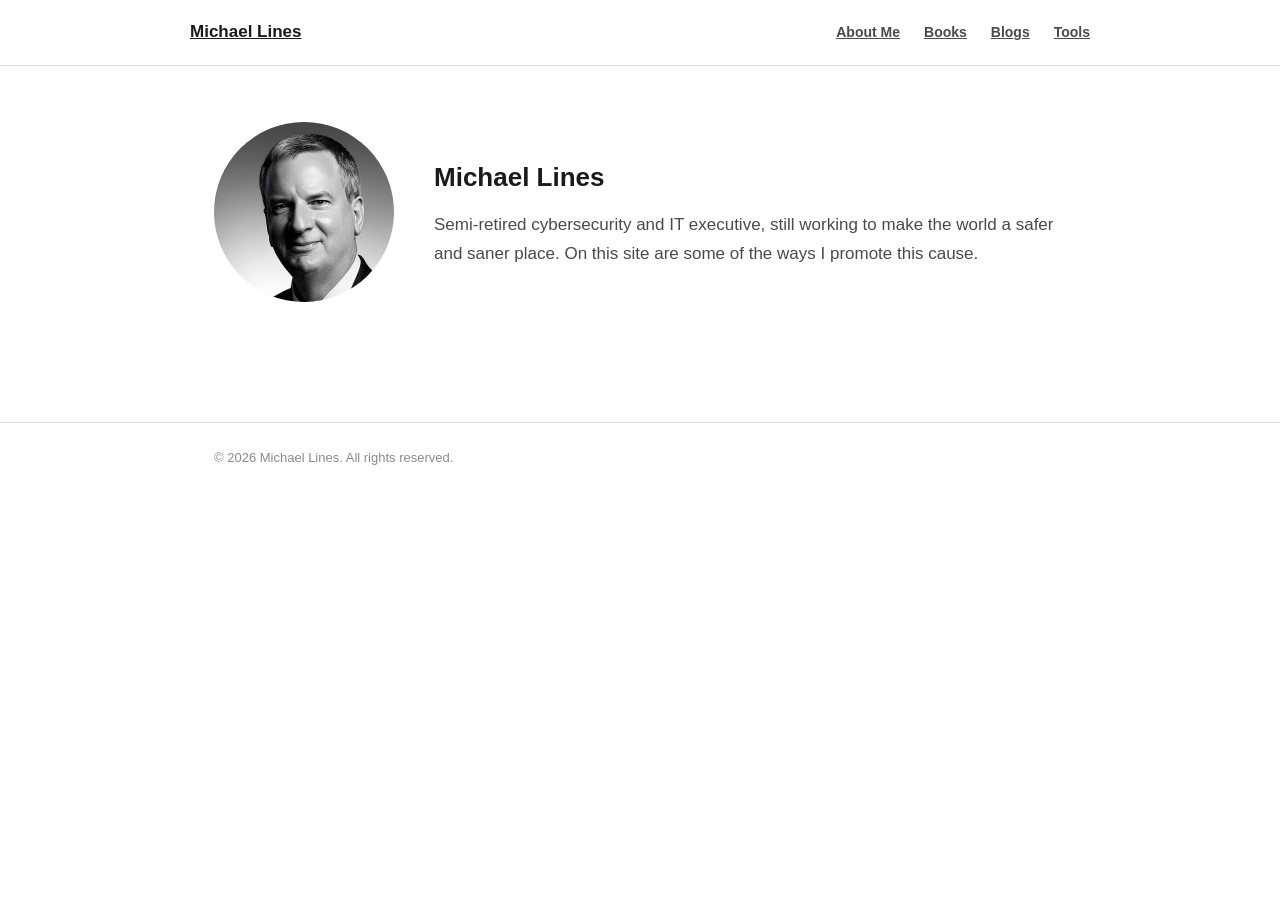
<file: index.html>
<!DOCTYPE html>
<html lang="en">
<head>
  <meta charset="UTF-8">
  <meta name="viewport" content="width=device-width, initial-scale=1.0">
  <title>Michael Lines</title>
  <meta name="description" content="Michael Lines — retired global CISO, author, and advisor on cyber risk and governance.">
  <link rel="stylesheet" href="css/style.css">
</head>
<body>

  <header class="toolbar">
    <div class="container toolbar-inner">
      <a class="toolbar-name" href="index.html"><u><b>Michael Lines</b></u></a>
      <nav class="toolbar-nav">
        <a href="about.html"><u><b>About Me</b></u></a>
        <a href="books.html"><u><b>Books</b></u></a>
        <a href="blogs.html"><u><b>Blogs</b></u></a>
        <a href="tools.html"><u><b>Tools</b></u></a>
      </nav>
    </div>
  </header>

  <main class="container">
    <section class="hero">
      <img class="hero-photo" src="images/headshot.jpg" alt="Photo of Michael Lines">
      <div class="hero-content">
        <h1>Michael Lines</h1>
        <p>Semi-retired cybersecurity and IT executive, still working to make the world a safer and saner place. On this site are some of the ways I promote this cause.</p>
      </div>
    </section>
  </main>

  <footer>
    <div class="container">
      &copy; 2026 Michael Lines. All rights reserved.
    </div>
  </footer>


<!-- Default Statcounter code for My Portfolio Website https://michaellines.fyi
-->
<script type="text/javascript">
var sc_project=13340853; 
var sc_invisible=1; 
var sc_security="632c5015"; 
</script>
<script type="text/javascript"
src="https://www.statcounter.com/counter/counter.js" async></script>
<noscript><div class="statcounter"><a title="Web Analytics Made Easy -
Statcounter" href="https://statcounter.com/" target="_blank"><img
class="statcounter" src="https://c.statcounter.com/13340853/0/632c5015/1/"
alt="Web Analytics Made Easy - Statcounter"
referrerPolicy="no-referrer-when-downgrade"></a></div></noscript>
<!-- End of Statcounter Code -->
</body>
</html>
</file>
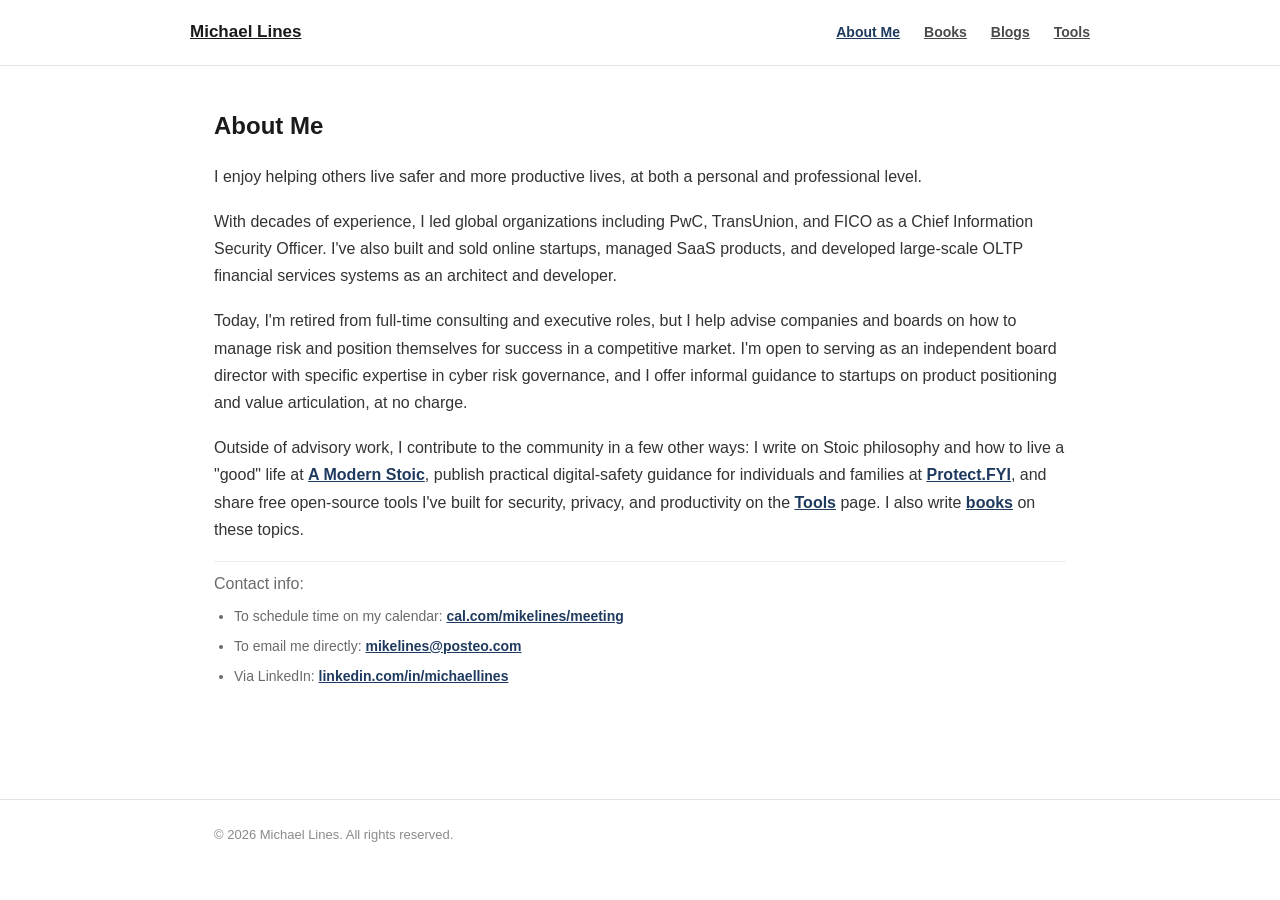
<file: about.html>
<!DOCTYPE html>
<html lang="en">
<head>
  <meta charset="UTF-8">
  <meta name="viewport" content="width=device-width, initial-scale=1.0">
  <title>About Me — Michael Lines</title>
  <meta name="description" content="Background, career, and current advisory work of Michael Lines, retired global CISO and author.">
  <link rel="stylesheet" href="css/style.css">
</head>
<body>

  <header class="toolbar">
    <div class="container toolbar-inner">
      <a class="toolbar-name" href="index.html"><u><b>Michael Lines</b></u></a>
      <nav class="toolbar-nav">
        <a href="about.html" class="active"><u><b>About Me</b></u></a>
        <a href="books.html"><u><b>Books</b></u></a>
        <a href="blogs.html"><u><b>Blogs</b></u></a>
        <a href="tools.html"><u><b>Tools</b></u></a>
      </nav>
    </div>
  </header>

  <main class="container">
    <div class="page-header">
      <h1>About Me</h1>
    </div>

    <section class="bio">
      <p>I enjoy helping others live safer and more productive lives, at both a personal and professional level.</p>

      <p>With decades of experience, I led global organizations including PwC, TransUnion, and FICO as a Chief Information Security Officer. I've also built and sold online startups, managed SaaS products, and developed large-scale OLTP financial services systems as an architect and developer.</p>

      <p>Today, I'm retired from full-time consulting and executive roles, but I help advise companies and boards on how to manage risk and position themselves for success in a competitive market. I'm open to serving as an independent board director with specific expertise in cyber risk governance, and I offer informal guidance to startups on product positioning and value articulation, at no charge.</p>

      <p>Outside of advisory work, I contribute to the community in a few other ways: I write on Stoic philosophy and how to live a "good" life at <a href="blogs.html"><u><b>A Modern Stoic</b></u></a>, publish practical digital-safety guidance for individuals and families at <a href="blogs.html"><u><b>Protect.FYI</b></u></a>, and share free open-source tools I've built for security, privacy, and productivity on the <a href="tools.html"><u><b>Tools</b></u></a> page. I also write <a href="books.html"><u><b>books</b></u></a> on these topics.</p>

      <div class="bio-contact">
        <p>Contact info:</p>
        <ul>
          <li>To schedule time on my calendar: <a href="https://cal.com/mikelines/meeting"><u><b>cal.com/mikelines/meeting</b></u></a></li>
          <li>To email me directly: <a href="mailto:mikelines@posteo.com"><u><b>mikelines@posteo.com</b></u></a></li>
          <li>Via LinkedIn: <a href="https://linkedin.com/in/michaellines"><u><b>linkedin.com/in/michaellines</b></u></a></li>
        </ul>
      </div>
    </section>
  </main>

  <footer>
    <div class="container">
      &copy; 2026 Michael Lines. All rights reserved.
    </div>
  </footer>


<!-- Default Statcounter code for My Portfolio Website https://michaellines.fyi
-->
<script type="text/javascript">
var sc_project=13340853; 
var sc_invisible=1; 
var sc_security="632c5015"; 
</script>
<script type="text/javascript"
src="https://www.statcounter.com/counter/counter.js" async></script>
<noscript><div class="statcounter"><a title="Web Analytics Made Easy -
Statcounter" href="https://statcounter.com/" target="_blank"><img
class="statcounter" src="https://c.statcounter.com/13340853/0/632c5015/1/"
alt="Web Analytics Made Easy - Statcounter"
referrerPolicy="no-referrer-when-downgrade"></a></div></noscript>
<!-- End of Statcounter Code -->
</body>
</html>
</file>
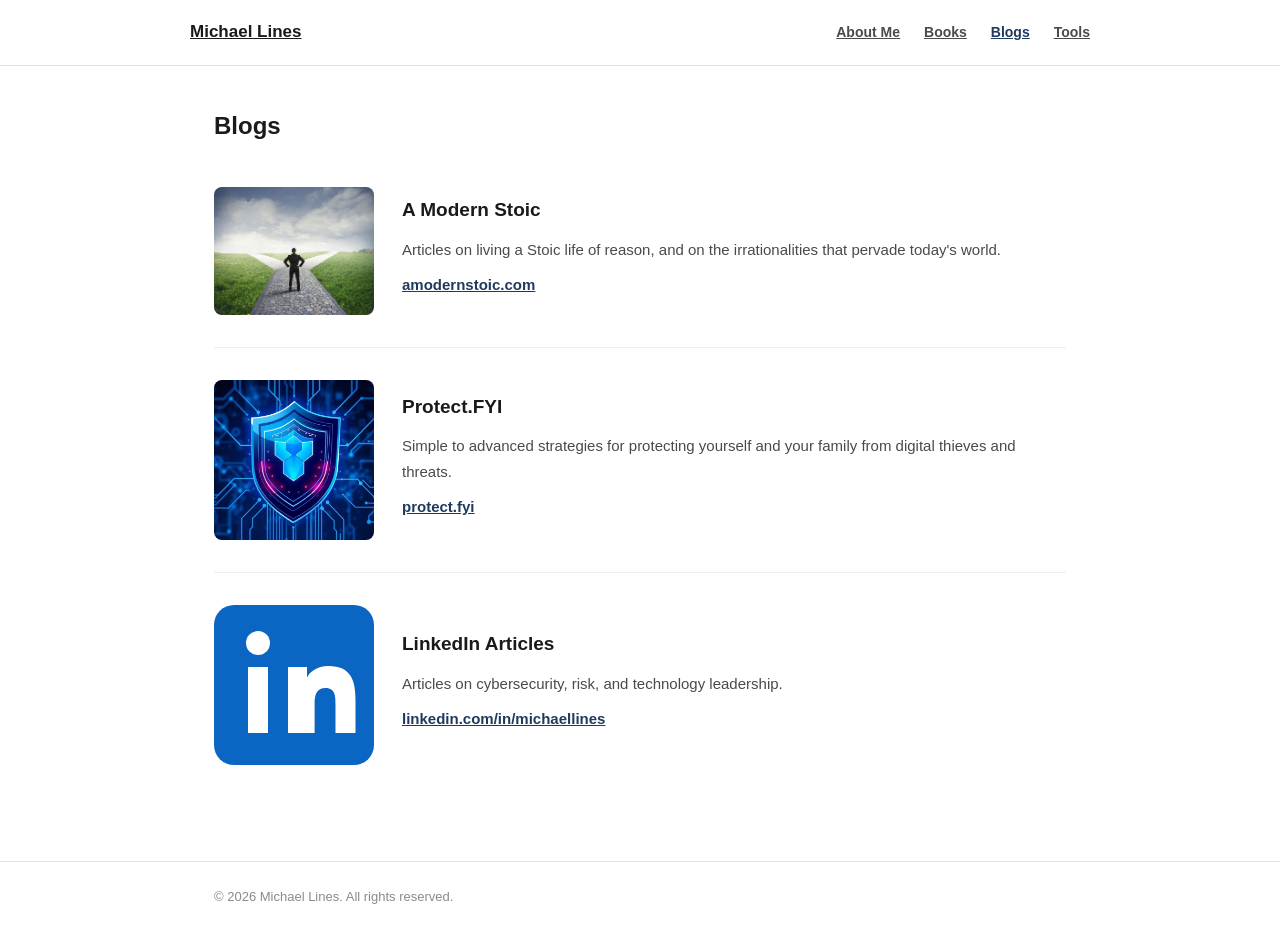
<file: blogs.html>
<!DOCTYPE html>
<html lang="en">
<head>
  <meta charset="UTF-8">
  <meta name="viewport" content="width=device-width, initial-scale=1.0">
  <title>Blogs — Michael Lines</title>
  <meta name="description" content="A Modern Stoic and Protect.FYI — writing by Michael Lines on Stoic philosophy and digital safety.">
  <link rel="stylesheet" href="css/style.css">
</head>
<body>

  <header class="toolbar">
    <div class="container toolbar-inner">
      <a class="toolbar-name" href="index.html"><u><b>Michael Lines</b></u></a>
      <nav class="toolbar-nav">
        <a href="about.html"><u><b>About Me</b></u></a>
        <a href="books.html"><u><b>Books</b></u></a>
        <a href="blogs.html" class="active"><u><b>Blogs</b></u></a>
        <a href="tools.html"><u><b>Tools</b></u></a>
      </nav>
    </div>
  </header>

  <main class="container">
    <div class="page-header">
      <h1>Blogs</h1>
    </div>

    <section class="row">
      <div class="row-image">
        <img src="images/blog-amodernstoic.jpg" alt="A Modern Stoic">
      </div>
      <div class="row-content">
        <h2>A Modern Stoic</h2>
        <p>Articles on living a Stoic life of reason, and on the irrationalities that pervade today's world.</p>
        <p class="row-links"><a href="https://amodernstoic.com"><u><b>amodernstoic.com</b></u></a></p>
      </div>
    </section>

    <section class="row">
      <div class="row-image">
        <img src="images/blog-protectfyi.jpg" alt="Protect.FYI">
      </div>
      <div class="row-content">
        <h2>Protect.FYI</h2>
        <p>Simple to advanced strategies for protecting yourself and your family from digital thieves and threats.</p>
        <p class="row-links"><a href="https://protect.fyi"><u><b>protect.fyi</b></u></a></p>
      </div>
    </section>

    <section class="row">
      <div class="row-image">
        <img src="images/blog-linkedin.svg" alt="LinkedIn Articles">
      </div>
      <div class="row-content">
        <h2>LinkedIn Articles</h2>
        <p>Articles on cybersecurity, risk, and technology leadership.</p>
        <p class="row-links"><a href="https://www.linkedin.com/in/michaellines/recent-activity/articles/"><u><b>linkedin.com/in/michaellines</b></u></a></p>
      </div>
    </section>
  </main>

  <footer>
    <div class="container">
      &copy; 2026 Michael Lines. All rights reserved.
    </div>
  </footer>


<!-- Default Statcounter code for My Portfolio Website https://michaellines.fyi
-->
<script type="text/javascript">
var sc_project=13340853; 
var sc_invisible=1; 
var sc_security="632c5015"; 
</script>
<script type="text/javascript"
src="https://www.statcounter.com/counter/counter.js" async></script>
<noscript><div class="statcounter"><a title="Web Analytics Made Easy -
Statcounter" href="https://statcounter.com/" target="_blank"><img
class="statcounter" src="https://c.statcounter.com/13340853/0/632c5015/1/"
alt="Web Analytics Made Easy - Statcounter"
referrerPolicy="no-referrer-when-downgrade"></a></div></noscript>
<!-- End of Statcounter Code -->
</body>
</html>
</file>
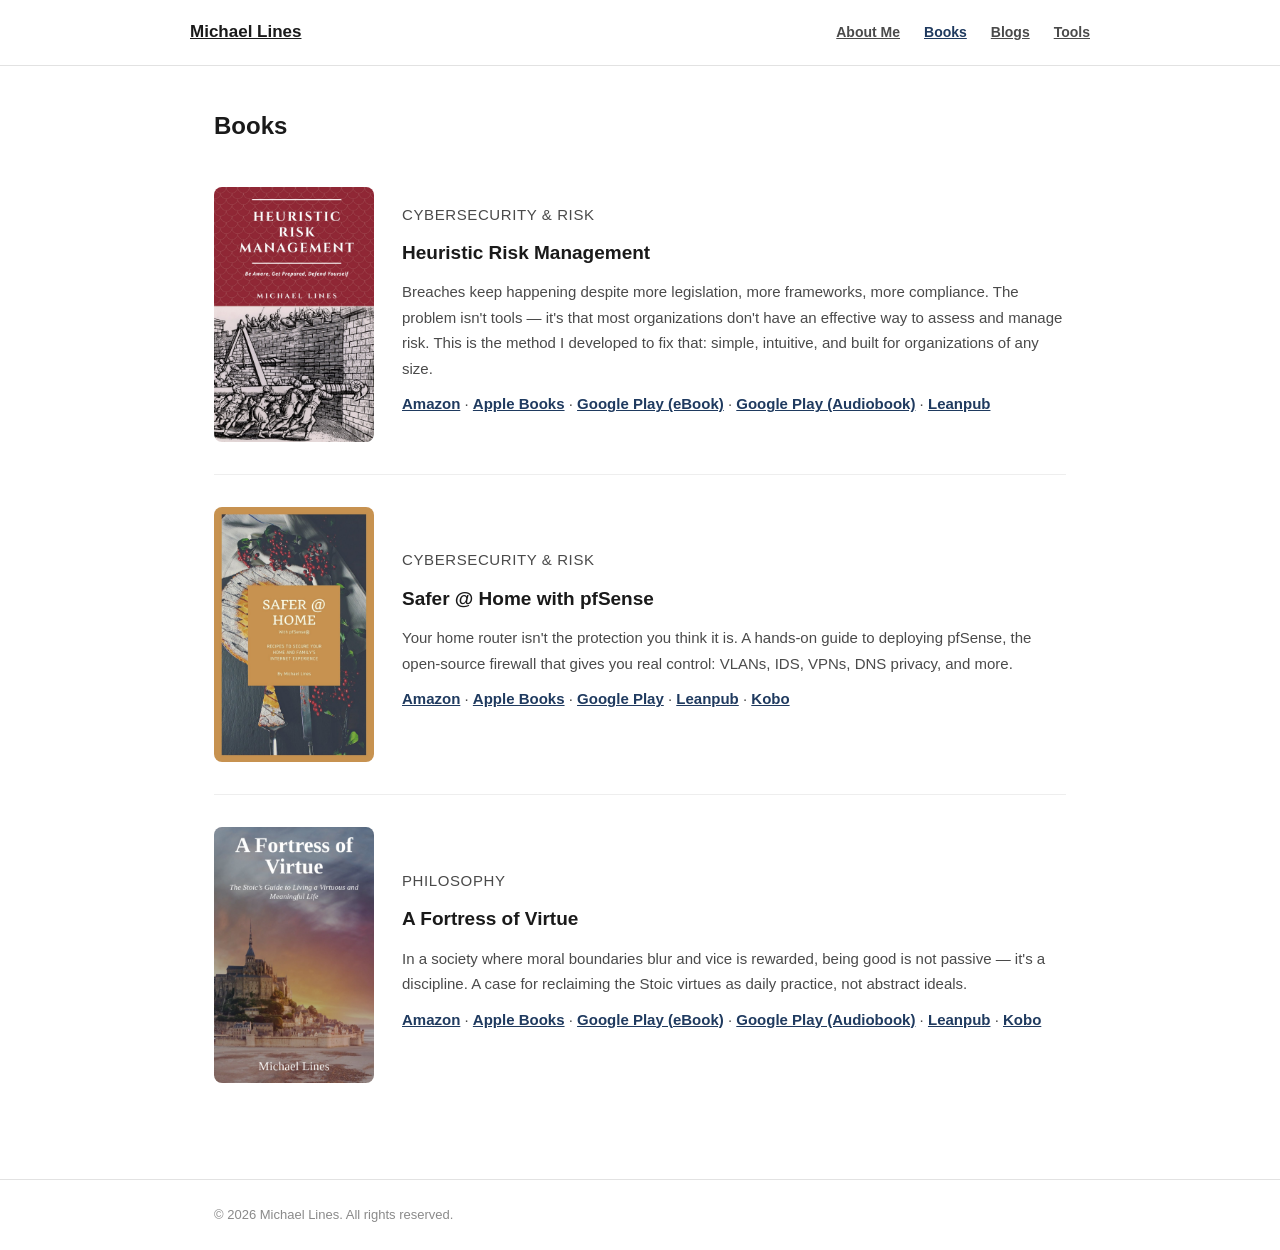
<file: books.html>
<!DOCTYPE html>
<html lang="en">
<head>
  <meta charset="UTF-8">
  <meta name="viewport" content="width=device-width, initial-scale=1.0">
  <title>Books — Michael Lines</title>
  <meta name="description" content="Books by Michael Lines on cybersecurity risk management, home network security, and Stoic philosophy.">
  <link rel="stylesheet" href="css/style.css">
</head>
<body>

  <header class="toolbar">
    <div class="container toolbar-inner">
      <a class="toolbar-name" href="index.html"><u><b>Michael Lines</b></u></a>
      <nav class="toolbar-nav">
        <a href="about.html"><u><b>About Me</b></u></a>
        <a href="books.html" class="active"><u><b>Books</b></u></a>
        <a href="blogs.html"><u><b>Blogs</b></u></a>
        <a href="tools.html"><u><b>Tools</b></u></a>
      </nav>
    </div>
  </header>

  <main class="container">
    <div class="page-header">
      <h1>Books</h1>
    </div>

    <section class="row">
      <div class="row-image">
        <img src="images/cover-hrm.jpg" alt="Cover of Heuristic Risk Management by Michael Lines">
      </div>
      <div class="row-content">
        <p class="row-eyebrow">Cybersecurity &amp; risk</p>
        <h2>Heuristic Risk Management</h2>
        <p>Breaches keep happening despite more legislation, more frameworks, more compliance. The problem isn't tools — it's that most organizations don't have an effective way to assess and manage risk. This is the method I developed to fix that: simple, intuitive, and built for organizations of any size.</p>
        <p class="row-links">
          <a href="https://www.amazon.com/Heuristic-Risk-Management-Prepared-Yourself-ebook/dp/B0CR1SZ4Y2"><u><b>Amazon</b></u></a>
          &middot; <a href="https://books.apple.com/us/book/heuristic-risk-management/id6773756744"><u><b>Apple Books</b></u></a>
          &middot; <a href="https://play.google.com/store/books/details?id=OBoEEQAAQBAJ"><u><b>Google Play (eBook)</b></u></a>
          &middot; <a href="https://play.google.com/store/audiobooks/details?id=AQAAAEDSTE4MjM"><u><b>Google Play (Audiobook)</b></u></a>
          &middot; <a href="https://leanpub.com/hrm-1d5b6c4537c87e6d"><u><b>Leanpub</b></u></a>
        </p>
      </div>
    </section>

    <section class="row">
      <div class="row-image">
        <img src="images/cover-pfsense.jpg" alt="Cover of Safer at Home with pfSense by Michael Lines">
      </div>
      <div class="row-content">
        <p class="row-eyebrow">Cybersecurity &amp; risk</p>
        <h2>Safer @ Home with pfSense</h2>
        <p>Your home router isn't the protection you think it is. A hands-on guide to deploying pfSense, the open-source firewall that gives you real control: VLANs, IDS, VPNs, DNS privacy, and more.</p>
        <p class="row-links">
          <a href="https://www.amazon.com/Safer-Home-pfSense%C2%AE-internet-experience-ebook/dp/B089618VB3"><u><b>Amazon</b></u></a>
          &middot; <a href="https://books.apple.com/us/book/safer-home-with-pfsense/id6773758138"><u><b>Apple Books</b></u></a>
          &middot; <a href="https://play.google.com/store/books/details?id=sAIcEQAAQBAJ"><u><b>Google Play</b></u></a>
          &middot; <a href="https://leanpub.com/saferhomewithpfsense-b69186ce26803378"><u><b>Leanpub</b></u></a>
          &middot; <a href="https://www.kobo.com/us/en/ebook/safer-home-with-pfsense"><u><b>Kobo</b></u></a>
        </p>
      </div>
    </section>

    <section class="row">
      <div class="row-image">
        <img src="images/cover-fortress.jpg" alt="Cover of A Fortress of Virtue by Michael Lines">
      </div>
      <div class="row-content">
        <p class="row-eyebrow">Philosophy</p>
        <h2>A Fortress of Virtue</h2>
        <p>In a society where moral boundaries blur and vice is rewarded, being good is not passive — it's a discipline. A case for reclaiming the Stoic virtues as daily practice, not abstract ideals.</p>
        <p class="row-links">
          <a href="https://www.amazon.com/Fortress-Virtue-Stoics-Virtuous-Meaningful-ebook/dp/B0DWZ5YGXD"><u><b>Amazon</b></u></a>
          &middot; <a href="http://books.apple.com/us/book/id6773752361"><u><b>Apple Books</b></u></a>
          &middot; <a href="https://play.google.com/store/books/details?id=n7tGEQAAQBAJ"><u><b>Google Play (eBook)</b></u></a>
          &middot; <a href="https://play.google.com/store/audiobooks/details?id=AQAAAECKgBzAhM"><u><b>Google Play (Audiobook)</b></u></a>
          &middot; <a href="https://leanpub.com/afortressofvirtue-8896855c9682af5b"><u><b>Leanpub</b></u></a>
          &middot; <a href="https://www.kobo.com/us/en/ebook/a-fortress-of-virtue-1"><u><b>Kobo</b></u></a>
        </p>
      </div>
    </section>
  </main>

  <footer>
    <div class="container">
      &copy; 2026 Michael Lines. All rights reserved.
    </div>
  </footer>


<!-- Default Statcounter code for My Portfolio Website https://michaellines.fyi
-->
<script type="text/javascript">
var sc_project=13340853; 
var sc_invisible=1; 
var sc_security="632c5015"; 
</script>
<script type="text/javascript"
src="https://www.statcounter.com/counter/counter.js" async></script>
<noscript><div class="statcounter"><a title="Web Analytics Made Easy -
Statcounter" href="https://statcounter.com/" target="_blank"><img
class="statcounter" src="https://c.statcounter.com/13340853/0/632c5015/1/"
alt="Web Analytics Made Easy - Statcounter"
referrerPolicy="no-referrer-when-downgrade"></a></div></noscript>
<!-- End of Statcounter Code -->
</body>
</html>
</file>
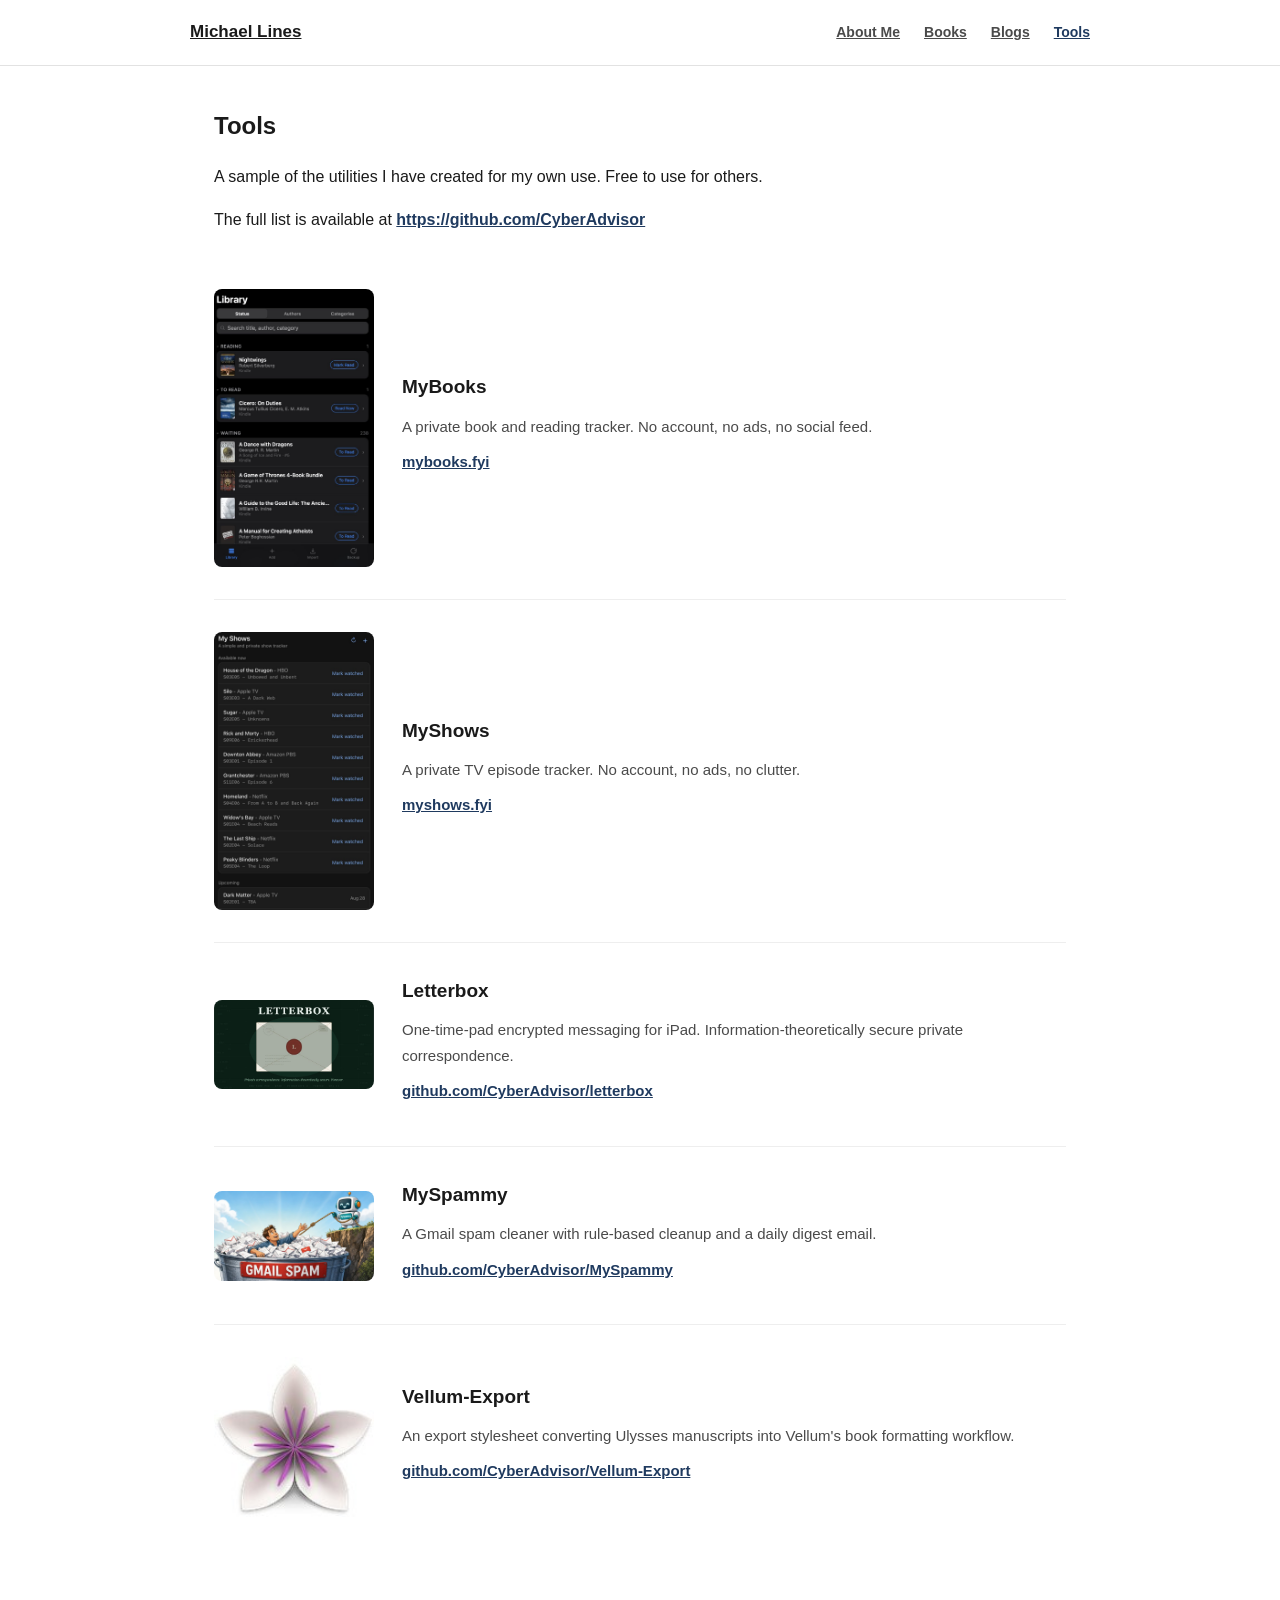
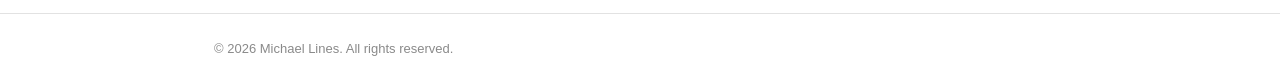
<file: tools.html>
<!DOCTYPE html>
<html lang="en">
<head>
  <meta charset="UTF-8">
  <meta name="viewport" content="width=device-width, initial-scale=1.0">
  <title>Tools — Michael Lines</title>
  <meta name="description" content="Free tools built by Michael Lines: MyBooks, MyShows, letterbox, MySpammy, and Vellum-Export.">
  <link rel="stylesheet" href="css/style.css">
</head>
<body>

  <header class="toolbar">
    <div class="container toolbar-inner">
      <a class="toolbar-name" href="index.html"><u><b>Michael Lines</b></u></a>
      <nav class="toolbar-nav">
        <a href="about.html"><u><b>About Me</b></u></a>
        <a href="books.html"><u><b>Books</b></u></a>
        <a href="blogs.html"><u><b>Blogs</b></u></a>
        <a href="tools.html" class="active"><u><b>Tools</b></u></a>
      </nav>
    </div>
  </header>

  <main class="container">
    <div class="page-header">
      <h1>Tools</h1>
      <p>A sample of the utilities I have created for my own use. Free to use for others.</p>
      <p>The full list is available at <a href="https://github.com/CyberAdvisor?tab=repositories"><u><b>https://github.com/CyberAdvisor</a></b></u></p>
    </div>

    <section class="row">
      <div class="row-image">
        <img src="images/tool-mybooks.jpg" alt="MyBooks app screenshot">
      </div>
      <div class="row-content">
        <h2>MyBooks</h2>
        <p>A private book and reading tracker. No account, no ads, no social feed.</p>
        <p class="row-links"><a href="https://mybooks.fyi"><u><b>mybooks.fyi</b></u></a></p>
      </div>
    </section>

    <section class="row">
      <div class="row-image">
        <img src="images/tool-myshows.jpg" alt="MyShows app screenshot">
      </div>
      <div class="row-content">
        <h2>MyShows</h2>
        <p>A private TV episode tracker. No account, no ads, no clutter.</p>
        <p class="row-links"><a href="https://myshows.fyi"><u><b>myshows.fyi</b></u></a></p>
      </div>
    </section>

    <section class="row">
      <div class="row-image">
        <img src="images/tool-letterbox.jpg" alt="letterbox">
      </div>
      <div class="row-content">
        <h2>Letterbox</h2>
        <p>One-time-pad encrypted messaging for iPad. Information-theoretically secure private correspondence.</p>
        <p class="row-links"><a href="https://github.com/CyberAdvisor/letterbox"><u><b>github.com/CyberAdvisor/letterbox</b></u></a></p>
      </div>
    </section>

    <section class="row">
      <div class="row-image">
        <img src="images/tool-myspammy.jpg" alt="MySpammy">
      </div>
      <div class="row-content">
        <h2>MySpammy</h2>
        <p>A Gmail spam cleaner with rule-based cleanup and a daily digest email.</p>
        <p class="row-links"><a href="https://github.com/CyberAdvisor/MySpammy"><u><b>github.com/CyberAdvisor/MySpammy</b></u></a></p>
      </div>
    </section>

    <section class="row">
      <div class="row-image">
        <img src="images/tool-vellum.jpg" alt="Vellum-Export">
      </div>
      <div class="row-content">
        <h2>Vellum-Export</h2>
        <p>An export stylesheet converting Ulysses manuscripts into Vellum's book formatting workflow.</p>
        <p class="row-links"><a href="https://github.com/CyberAdvisor/Vellum-Export"><u><b>github.com/CyberAdvisor/Vellum-Export</b></u></a></p>
      </div>
    </section>
  </main>

  <footer>
    <div class="container">
      &copy; 2026 Michael Lines. All rights reserved.
    </div>
  </footer>


<!-- Default Statcounter code for My Portfolio Website https://michaellines.fyi
-->
<script type="text/javascript">
var sc_project=13340853; 
var sc_invisible=1; 
var sc_security="632c5015"; 
</script>
<script type="text/javascript"
src="https://www.statcounter.com/counter/counter.js" async></script>
<noscript><div class="statcounter"><a title="Web Analytics Made Easy -
Statcounter" href="https://statcounter.com/" target="_blank"><img
class="statcounter" src="https://c.statcounter.com/13340853/0/632c5015/1/"
alt="Web Analytics Made Easy - Statcounter"
referrerPolicy="no-referrer-when-downgrade"></a></div></noscript>
<!-- End of Statcounter Code -->
</body>
</html>
</file>
<file: css/style.css>
/*
  michaellines.fyi — shared stylesheet
  Used by all five pages (index, about, books, blogs, tools).
  Structure:
    1. Reset & base
    2. Layout (container, toolbar, footer)
    3. Hero (landing page photo + intro)
    4. Row (repeating two-column pattern used on About/Books/Blogs/Tools)
    5. Typography helpers
*/

/* 1. Reset & base ------------------------------------------------------ */

* {
  box-sizing: border-box;
}

body {
  margin: 0;
  font-family: -apple-system, BlinkMacSystemFont, "Segoe UI", Helvetica, Arial, sans-serif;
  color: #1a1a1a;
  background: #ffffff;
  line-height: 1.7;
}

a {
  color: #1f3a5f;
  text-decoration: none;
}

img {
  max-width: 100%;
  display: block;
}

/* 2. Layout -------------------------------------------------------------- */

.container {
  max-width: 900px;
  margin: 0 auto;
  padding: 0 24px;
}

.toolbar {
  border-bottom: 1px solid #e2e2e2;
}

.toolbar-inner {
  display: flex;
  align-items: center;
  justify-content: space-between;
  padding: 18px 0;
  flex-wrap: wrap;
  gap: 12px;
}

.toolbar-name {
  font-size: 17px;
  font-weight: 600;
  color: #1a1a1a;
}

.toolbar-nav {
  display: flex;
  gap: 24px;
}

.toolbar-nav a {
  font-size: 14px;
  color: #4a4a4a;
}

.toolbar-nav a.active {
  color: #1f3a5f;
}

footer {
  border-top: 1px solid #e2e2e2;
  margin-top: 64px;
  padding: 24px 0;
  font-size: 13px;
  color: #8a8a8a;
}

/* 3. Hero (landing page only) --------------------------------------------- */

.hero {
  display: grid;
  grid-template-columns: 180px 1fr;
  gap: 40px;
  align-items: center;
  padding: 56px 0;
}

.hero-photo {
  width: 180px;
  height: 180px;
  border-radius: 50%;
  object-fit: cover;
}

.hero-content h1 {
  font-size: 26px;
  font-weight: 600;
  margin: 0 0 12px;
}

.hero-content p {
  font-size: 17px;
  color: #4a4a4a;
  margin: 0 0 12px;
}

.hero-content p:last-child {
  margin-bottom: 0;
}

/* 4. Row (About / Books / Blogs / Tools) --------------------------------- */

.page-header {
  padding: 40px 0 8px;
}

.page-header h1 {
  font-size: 24px;
  font-weight: 600;
  margin: 0;
}

.row {
  display: grid;
  grid-template-columns: 160px 1fr;
  gap: 28px;
  align-items: center;
  padding: 32px 0;
  border-bottom: 1px solid #eeeeee;
}

.row:last-child {
  border-bottom: none;
}

.row-image {
  width: 160px;
  border-radius: 8px;
  overflow: hidden;
}

.row-image img {
  width: 100%;
  height: auto;
}

.row-eyebrow {
  font-size: 12px;
  text-transform: uppercase;
  letter-spacing: 0.04em;
  color: #9a9a9a;
  margin: 0 0 6px;
}

.row-content h2 {
  font-size: 19px;
  font-weight: 600;
  margin: 0 0 10px;
}

.row-content p {
  font-size: 15px;
  color: #4a4a4a;
  margin: 0 0 10px;
}

.row-links {
  font-size: 13px;
  color: #6a6a6a;
}

.row-links a {
  color: #1f3a5f;
}

/* About page body copy (no row image needed for the bio paragraphs) ------ */

.bio {
  padding: 8px 0 40px;
}

.bio p {
  font-size: 16px;
  color: #333333;
  margin: 0 0 18px;
}

.bio-contact {
  font-size: 14px;
  color: #6a6a6a;
  padding-top: 8px;
  border-top: 1px solid #eeeeee;
}

.bio-contact p {
  margin: 0 0 8px;
  color: #6a6a6a;
}

.bio-contact ul {
  margin: 0;
  padding-left: 20px;
}

.bio-contact li {
  margin-bottom: 6px;
}

.bio-contact a {
  color: #1f3a5f;
}

/* 5. Small screens --------------------------------------------------------- */

@media (max-width: 620px) {
  .hero,
  .row {
    grid-template-columns: 1fr;
    text-align: left;
  }

  .hero-photo,
  .row-image {
    width: 140px;
  }

  .toolbar-nav {
    gap: 16px;
  }
}
</file>
